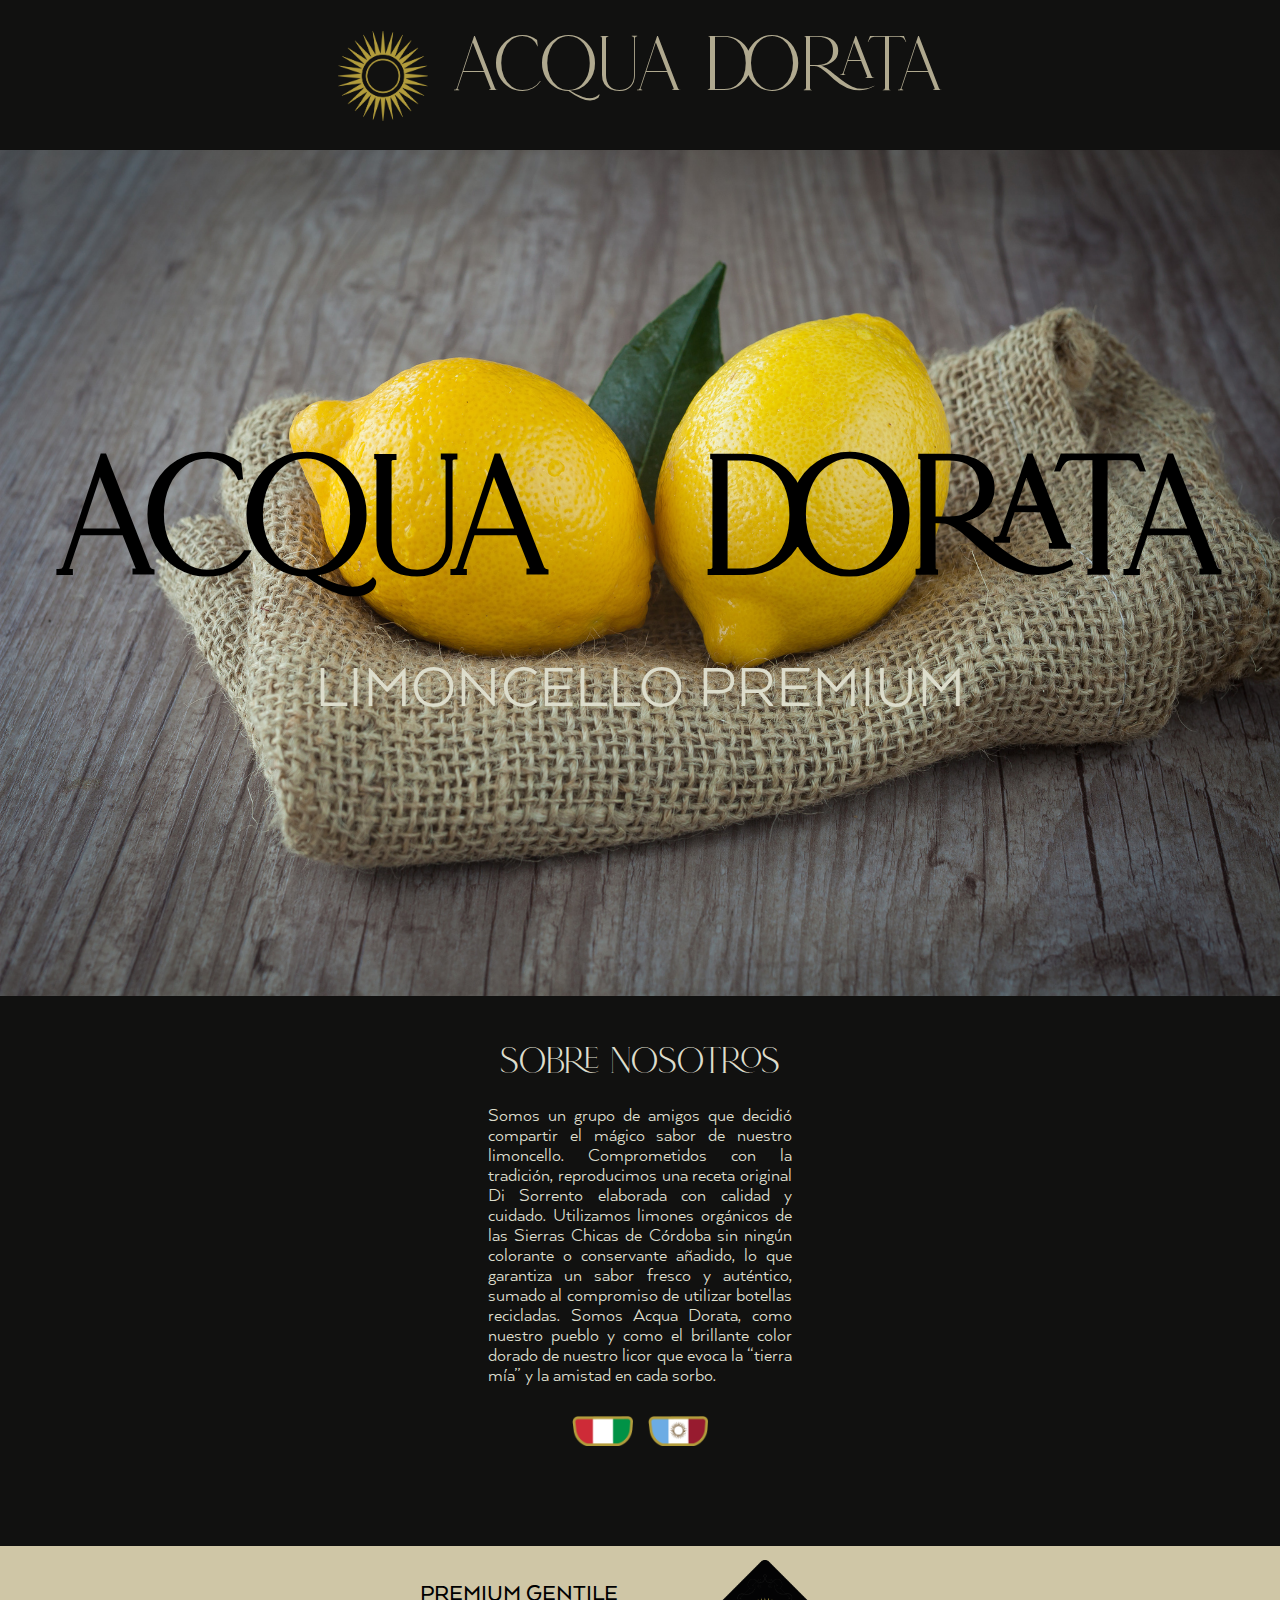
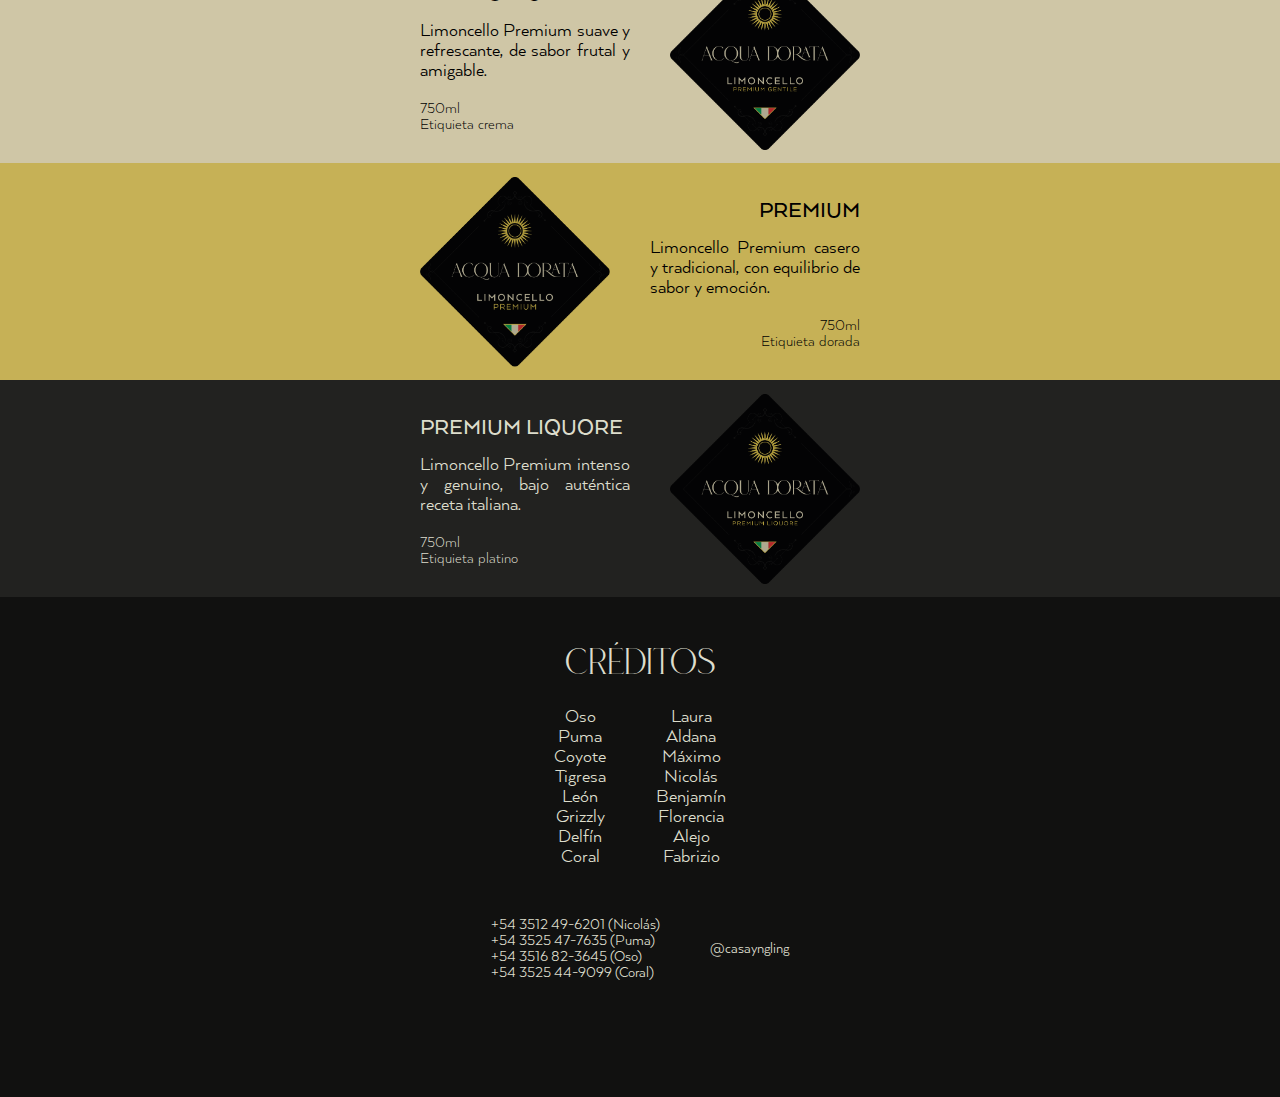
<file: index.html>
<!DOCTYPE html>
<html lang="es">
<head>
    <meta charset="UTF-8">
    <meta name="viewport" content="width=device-width, initial-scale=1.0">
    <meta name="keywords" content="limoncello, lemonchello, lemoncello, limonchelo, argentina, cordoba, fresco">
    <meta name="description" content="">
    <title>Acqua Dorata</title>
    <link rel="stylesheet" href="style.css">
</head>
<body>

    <header id="header" class="back-platino">
        <div class="header-logo"><img src="img/sol.png" alt="Logo de Acqua Dorata"></div>
        <div class="header-title">ACQUA DORATA</div>
    </header>

    <section class="main">
        <div class="main-fill"></div>
        <div class="main-title">ACQUA DORATA</div>
        <div class="main-slogan">LIMONCELLO PREMIUM</div>
    </section>

    <section class="about">
        <div class="about-title">SOBRE NOSOTROS</div>
        <div class="about-desc-container">        
            <div class="about-desc">
            Somos un grupo de amigos que decidió compartir el mágico sabor de nuestro limoncello. Comprometidos con la tradición, reproducimos una receta original Di Sorrento elaborada con calidad y cuidado. Utilizamos limones orgánicos de las Sierras Chicas de Córdoba sin ningún colorante o conservante añadido, lo que garantiza un sabor fresco y auténtico, sumado al compromiso de utilizar botellas recicladas. Somos Acqua Dorata, como nuestro pueblo y como el brillante color dorado de nuestro licor que evoca la “tierra mía” y la amistad en cada sorbo.
            </div>
        </div>
        <div class="about-shields-container">
            <img class="about-italia-shield" src="img/italy-shield.png">
            <img class="about-cordoba-shield" src="img/cordoba-shield.png">
        </div>
    </section>

    <section class="product1">
        <div class="product1-text-container">
            <div class="product1-title">PREMIUM GENTILE</div>
            <div class="product1-desc">Limoncello Premium suave y refrescante, de sabor frutal y amigable.</div>
            <div class="product1-extra">750ml<br>Etiquieta crema</div>
        </div>
        <img class="product1-img" src="img/etiqueta-premium-gentile.png">
    </section>

    <section class="product2">
        <img class="product2-img" src="img/etiqueta-premium-clasico.png">
        <div class="product2-text-container">
            <div class="product2-title">PREMIUM</div>
            <div class="product2-desc">Limoncello Premium casero y tradicional, con equilibrio de sabor y emoción.</div>
            <div class="product2-extra">750ml<br>Etiquieta dorada</div>
        </div>
    </section>

    <section class="product3">
        <div class="product3-text-container">
            <div class="product3-title">PREMIUM LIQUORE</div>
            <div class="product3-desc">Limoncello Premium intenso y genuino, bajo auténtica receta italiana.</div>
            <div class="product3-extra">750ml<br>Etiquieta platino</div>
        </div>
        <img class="product3-img" src="img/etiqueta-premium-liquore.png">
    </section>

    <section class="credits">
        <div class="credits-title">CRÉDITOS</div>
        <div class="credits-desc-container">        
            <div class="credits-desc1">
                Oso <br> Puma <br> Coyote <br> Tigresa <br> León <br> Grizzly <br> Delfín <br> Coral
            </div>
            <div class="credits-desc2">
                Laura <br> Aldana <br> Máximo <br> Nicolás <br> Benjamín <br> Florencia <br> Alejo <br> Fabrizio
            </div>
        </div>
        <div class="credits-social-container">
            <div class="credits-social1">
                +54 3512 49-6201 (Nicolás) <br>
                +54 3525 47-7635 (Puma) <br>
                +54 3516 82-3645 (Oso) <br>
                +54 3525 44-9099 (Coral) <br>
            </div>
            <div class="credits-social2">
                @casayngling
            </div>
        </div>
    </section>

</body>
</html>
</file>
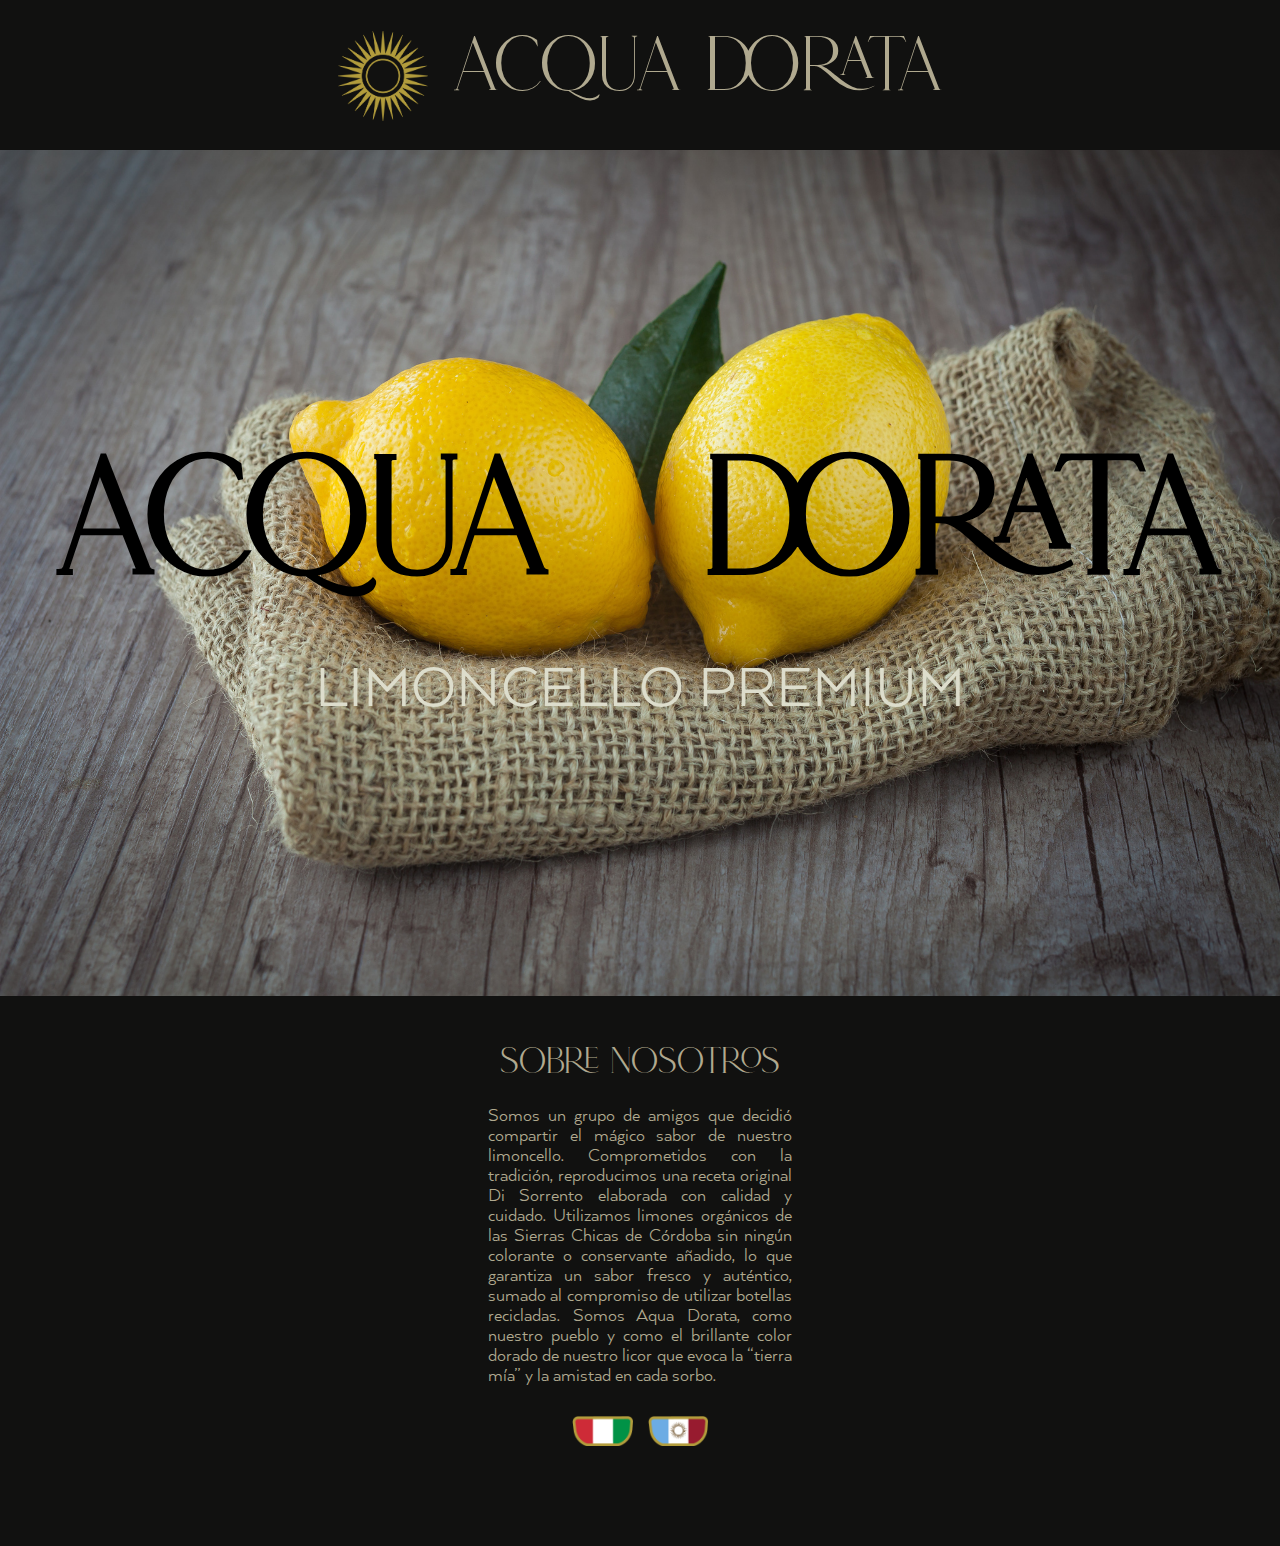
<file: site/index.html>
<!DOCTYPE html>
<html lang="es">
<head>
    <meta charset="UTF-8">
    <meta name="viewport" content="width=device-width, initial-scale=1.0">
    <meta name="keywords" content="limoncello, lemonchello, lemoncello, limonchelo, argentina, cordoba, fresco">
    <meta name="description" content="">
    <title>Acqua Dorata</title>
    <link rel="stylesheet" href="style.css">
</head>
<body>

    <header id="header" class="back-platino">
        <div class="header-logo"><img src="img/sol.png" alt="Logo de Acqua Dorata"></div>
        <div class="header-title">ACQUA DORATA</div>
    </header>

    <section class="main">
        <div class="main-fill"></div>
        <div class="main-title">ACQUA DORATA</div>
        <div class="main-slogan">LIMONCELLO PREMIUM</div>
    </section>

    <section class="about">
        <div class="about-title">SOBRE NOSOTROS</div>
        <div class="about-text-container">        
            <div class="about-text">
            Somos un grupo de amigos que decidió compartir el mágico sabor de nuestro limoncello. Comprometidos con la tradición, reproducimos una receta original Di Sorrento elaborada con calidad y cuidado. Utilizamos limones orgánicos de las Sierras Chicas de Córdoba sin ningún colorante o conservante añadido, lo que garantiza un sabor fresco y auténtico, sumado al compromiso de utilizar botellas recicladas. Somos Aqua Dorata, como nuestro pueblo y como el brillante color dorado de nuestro licor que evoca la “tierra mía” y la amistad en cada sorbo.
            </div>
        </div>
        <div class="about-shields-container">
            <img class="about-italia-shield" src="img/italy-shield.png">
            <img class="about-cordoba-shield" src="img/cordoba-shield.png">
        </div>
    </section>

</body>
</html>
</file>
<file: style.css>
/* Vars */
:root{
    --negro: #000000;
    --platino: #111110;
    --crema: #B0A98F;
    --dorado: #B39D3C;
}

@font-face {
    font-family: 'Arquitecta';
    src: url("fonts/Arquitecta.otf") format("opentype");
    font-weight: normal;
    font-style: normal;
}

@font-face {
    font-family: 'ArquitectaBlack';
    src: url("fonts/ArquitectaBlack.otf") format("opentype");
    font-weight: normal;
    font-style: normal;
}

@font-face {
    font-family: 'ArquitectaBold';
    src: url("fonts/ArquitectaBold.otf") format("opentype");
    font-weight: normal;
    font-style: normal;
}

@font-face {
    font-family: 'ArquitectaBook';
    src: url("fonts/ArquitectaBook.otf") format("opentype");
    font-weight: normal;
    font-style: normal;
}

@font-face {
    font-family: 'ArquitectaHeavy';
    src: url("fonts/ArquitectaHeavy.otf") format("opentype");
    font-weight: normal;
    font-style: normal;
}

@font-face {
    font-family: 'ArquitectaLight';
    src: url("fonts/ArquitectaLight.otf") format("opentype");
    font-weight: normal;
    font-style: normal;
}

@font-face {
    font-family: 'ArquitectaMedium';
    src: url("fonts/ArquitectaMedium.otf") format("opentype");
    font-weight: normal;
    font-style: normal;
}

@font-face {
    font-family: 'ArquitectaThin';
    src: url("fonts/ArquitectaThin.otf") format("opentype");
    font-weight: normal;
    font-style: normal;
}

@font-face {
    font-family: 'Roseritta';
    src: url("fonts/Roseritta.ttf") format("truetype");
    font-weight: normal;
    font-style: normal;
}

*{
    margin: 0;
    padding: 0;
    text-decoration: none;
}

body{
    overflow-x: hidden;
}

/* Mobile */

/* Header */
header{
    position: sticky;
    z-index: 1;
    top: 0;
    height: fit-content;
    display: flex;
    justify-content: center;
    align-items: center;
    gap: 2vw;
    padding: 2vw 0;
}

.back-negro{
    background-color: var(--negro);
}

.back-platino{
    background-color: var(--platino);
}

.back-crema{
    background-color: var(--crema);
}

.back-dorado{
    background-color: var(--dorado);
}

.header-logo img{
    padding-top: 0.6vh;
    height: 7vw;
    width: auto;
}

.header-title{
    color: var(--crema);
    font-family: Roseritta, serif;
    font-size: 6vw;
}

/* Main */
.main{
    background-image: url(img/limones-back1.jpg);
    background-size: cover;
    background-repeat: no-repeat;
    background-position: center;
    height: 94vh;
}

.main-fill{
    height: 35%;
}

.main-title{
    display: flex;
    justify-content: center;
    align-items: center;
    height: fit-content;
    font-family: Roseritta, serif;
    font-weight: 600;
    font-size: 13vw;
    word-spacing: 8vw;
}

.main-slogan{
    display: flex;
    justify-content: center;
    align-items: center;
    height: fit-content;
    font-family: ArquitectaBook, sans-serif;
    padding-top: 2%;
    font-size: 5vw;
    color: #ddddcc;
}

/* About */
.about {
    background-color: #111110;
    height: 550px;
}

.about-title{
    color: #DDDDCC;
    text-align: center;
    font-family: Roseritta, serif;
    font-size: 36px;
    padding-top: 50px;
    padding-bottom: 20px;
}

.about-desc-container{
    display: flex;
    align-items: center;
    justify-content: center;

}

.about-desc{
    color: #DDDDCC;
    text-align: justify;
    font-family: ArquitectaBook, sans-serif;
    font-size: 20px;
    font-style: normal;
    font-weight: 400;
    width: 304px;
}

.about-shields-container{
    display: flex;
    justify-content: center;
    align-items: center;
    padding: 20px;
    gap: 15px;
}

.about-italia-shield, .about-cordoba-shield{
    height: 30px;
    width: auto;
    padding-top: 10px;
}


/* Product1 */
.product1{
    background-color: #CFC6A6;
    display: flex;
    justify-content: center;
    align-items: center;
    height: 217px;
}

.product1-text-container{
    width: 250px;
    padding-left: 20px;
}

.product1-img{
    width: auto;
    height: 37vw;
    max-height: 190px;
    margin-right: 20px;
}

.product1-title{
    color:#000000;
    font-family: ArquitectaMedium, sans-serif;
    font-size: 24px;
    padding-top: 5px;
    padding-bottom: 15px;
    white-space: nowrap;
}

.product1-desc{
    font-family: ArquitectaBook, sans-serif;
    font-size: 20px;
    text-align: justify;
    padding-right: 40px;
}

.product1-extra{
    font-family: ArquitectaLight, sans-serif;
    font-size: 16px;
    padding-top: 20px;
}

/* Product2 */
.product2{
    background-color: #C6B156;
    display: flex;
    justify-content: center;
    align-items: center;
    height: 217px;
}

.product2-text-container{
    width: 250px;
    padding-right: 20px;
}

.product2-img{
    width: auto;
    height: 37vw;
    max-height: 190px;
    margin-left: 20px;
}

.product2-title{
    color:#000000;
    font-family: ArquitectaMedium, sans-serif;
    font-size: 24px;
    padding-top: 5px;
    padding-bottom: 15px;
    white-space: nowrap;
    text-align: right;
}

.product2-desc{
    font-family: ArquitectaBook, sans-serif;
    font-size: 20px;
    text-align: justify;
    padding-left: 40px;
}

.product2-extra{
    font-family: ArquitectaLight, sans-serif;
    font-size: 16px;
    padding-top: 20px;
    text-align: right;
}

/* Product3 */
.product3{
    background-color: #222220;
    display: flex;
    justify-content: center;
    align-items: center;
    height: 217px;
}

.product3-text-container{
    width: 250px;
    padding-left: 20px;
}

.product3-img{
    width: auto;
    height: 37vw;
    max-height: 190px;
    margin-right: 20px;
}

.product3-title{
    color:#DDDDCC;
    font-family: ArquitectaMedium, sans-serif;
    font-size: 24px;
    padding-top: 5px;
    padding-bottom: 15px;
    white-space: nowrap;
}

.product3-desc{
    font-family: ArquitectaBook, sans-serif;
    font-size: 20px;
    text-align: justify;
    padding-right: 40px;
    color:#DDDDCC;
}

.product3-extra{
    font-family: ArquitectaLight, sans-serif;
    font-size: 16px;
    padding-top: 20px;
    color:#DDDDCC;
}

/* Credits */
.credits{
    background-color: #111110;
    height: 500px;
}

.credits-title{
    color: #DDDDCC;
    text-align: center;
    font-family: Roseritta, serif;
    font-size: 36px;
    padding-top: 50px;
    padding-bottom: 20px;
}

.credits-desc-container{
    display: flex;
    justify-content: center;
    align-items: center;
    gap: 50px;
}

.credits-desc1, .credits-desc2{
    color: #DDDDCC;
    font-size: 20px;
    font-family: ArquitectaBook, sans-serif;
    text-align: center;
}

.credits-social-container{
    margin-top: 50px;
    display: flex;
    justify-content: center;
    align-items: center;
    gap: 50px;
}

.credits-social1, .credits-social2{
    color: #DDDDCC;
    font-size: 16px;
    font-family: ArquitectaBook, sans-serif;
}
</file>
<file: site/style.css>
/* Vars */
:root{
    --negro: #000000;
    --platino: #111110;
    --crema: #B0A98F;
    --dorado: #B39D3C;
}

@font-face {
    font-family: 'Arquitecta';
    src: url("fonts/Arquitecta.otf") format("opentype");
    font-weight: normal;
    font-style: normal;
}

@font-face {
    font-family: 'ArquitectaBlack';
    src: url("fonts/ArquitectaBlack.otf") format("opentype");
    font-weight: normal;
    font-style: normal;
}

@font-face {
    font-family: 'ArquitectaBold';
    src: url("fonts/ArquitectaBold.otf") format("opentype");
    font-weight: normal;
    font-style: normal;
}

@font-face {
    font-family: 'ArquitectaBook';
    src: url("fonts/ArquitectaBook.otf") format("opentype");
    font-weight: normal;
    font-style: normal;
}

@font-face {
    font-family: 'ArquitectaHeavy';
    src: url("fonts/ArquitectaHeavy.otf") format("opentype");
    font-weight: normal;
    font-style: normal;
}

@font-face {
    font-family: 'ArquitectaLight';
    src: url("fonts/ArquitectaLight.otf") format("opentype");
    font-weight: normal;
    font-style: normal;
}

@font-face {
    font-family: 'ArquitectaMedium';
    src: url("fonts/ArquitectaMedium.otf") format("opentype");
    font-weight: normal;
    font-style: normal;
}

@font-face {
    font-family: 'ArquitectaThin';
    src: url("fonts/ArquitectaThin.otf") format("opentype");
    font-weight: normal;
    font-style: normal;
}

@font-face {
    font-family: 'Roseritta';
    src: url("fonts/Roseritta.ttf") format("truetype");
    font-weight: normal;
    font-style: normal;
}

*{
    margin: 0;
    padding: 0;
    text-decoration: none;
}

body{
    overflow-x: hidden;
}

/* Mobile */

/* Header */
header{
    position: sticky;
    z-index: 1;
    top: 0;
    height: fit-content;
    display: flex;
    justify-content: center;
    align-items: center;
    gap: 2vw;
    padding: 2vw 0;
}

.back-negro{
    background-color: var(--negro);
}

.back-platino{
    background-color: var(--platino);
}

.back-crema{
    background-color: var(--crema);
}

.back-dorado{
    background-color: var(--dorado);
}

.header-logo img{
    padding-top: 0.6vh;
    height: 7vw;
    width: auto;
}

.header-title{
    color: var(--crema);
    font-family: Roseritta, serif;
    font-size: 6vw;
}

/* Main */
.main{
    background-image: url(img/limones-back1.jpg);
    background-size: cover;
    background-repeat: no-repeat;
    background-position: center;
    height: 94vh;
}

.main-fill{
    height: 35%;
}

.main-title{
    display: flex;
    justify-content: center;
    align-items: center;
    height: fit-content;
    font-family: Roseritta, serif;
    font-weight: 600;
    font-size: 13vw;
    word-spacing: 8vw;
}

.main-slogan{
    display: flex;
    justify-content: center;
    align-items: center;
    height: fit-content;
    font-family: ArquitectaBook, sans-serif;
    padding-top: 2%;
    font-size: 5vw;
    color: #ddddcc;
}

/* About */
.about {
    background-color: #111110;
    height: 550px;
}

.about-title{
    color: var(--crema);
    text-align: center;
    font-family: Roseritta, serif;
    font-size: 36px;
    padding-top: 50px;
    padding-bottom: 20px;
}

.about-text-container{
    display: flex;
    align-items: center;
    justify-content: center;

}

.about-text{
    color: var(--crema);
    text-align: justify;
    font-family: ArquitectaBook, sans-serif;
    font-size: 20px;
    font-style: normal;
    font-weight: 400;
    width: 304px;
}

.about-shields-container{
    display: flex;
    justify-content: center;
    align-items: center;
    padding: 20px;
    gap: 15px;
}

.about-italia-shield, .about-cordoba-shield{
    height: 30px;
    width: auto;
    padding-top: 10px;
}
</file>
